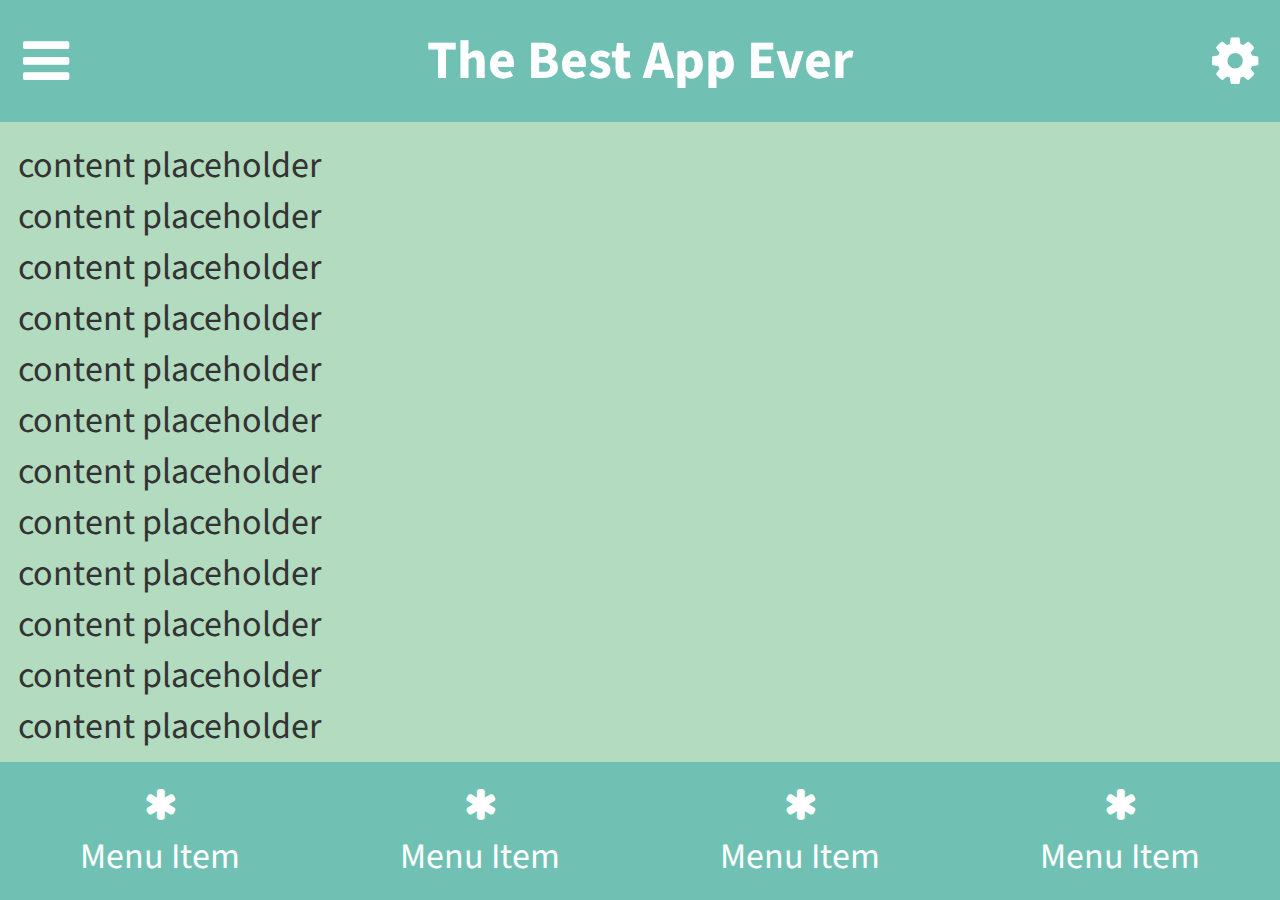
<file: 01 - App Layout/Solution/index.html>
<!doctype html>
<html>

<head>
    <title>App Layout</title>
    <meta name="viewport" content="width=device-width">
    
    <link rel="stylesheet" href="https://maxcdn.bootstrapcdn.com/font-awesome/4.5.0/css/font-awesome.min.css">
    <link href='https://fonts.googleapis.com/css?family=Source+Sans+Pro:400,700,300' rel='stylesheet' type='text/css'>
    
    <link rel="stylesheet" href="styles.css">
</head>

<body>
    <!-- menu that slides in -->
    <nav class="menu">
        <i class="fa fa-times" action="close-menu"></i>
        <a href="#">
            <i class="fa fa-asterisk"></i>Menu Items</a>
        <a href="#">
            <i class="fa fa-asterisk"></i>Menu Items</a>
        <a href="#">
            <i class="fa fa-asterisk"></i>Menu Items</a>
        <a href="#">
            <i class="fa fa-asterisk"></i>Menu Items</a>
        <a href="#">
            <i class="fa fa-asterisk"></i>Menu Items</a>
    </nav>

    <section class="container">
        
        <!-- header bar (top) -->
        <header>
            <i class="fa fa-bars" action="open-menu"></i>
            <h1>The Best App Ever</h1>
            <i class="fa fa-cog"></i>
        </header>

        <!-- content goes here -->
        <main>
            <p>content placeholder</p>
            <p>content placeholder</p>
            <p>content placeholder</p>
            <p>content placeholder</p>
            <p>content placeholder</p>
            <p>content placeholder</p>
            <p>content placeholder</p>
            <p>content placeholder</p>
            <p>content placeholder</p>
            <p>content placeholder</p>
            <p>content placeholder</p>
            <p>content placeholder</p>
            <p>content placeholder</p>
            <p>content placeholder</p>
            <p>content placeholder</p>
            <p>content placeholder</p>
            <p>content placeholder</p>
            <p>content placeholder</p>
            <p>content placeholder</p>
            <p>content placeholder</p>
            <p>content placeholder</p>
            <p>content placeholder</p>
            <p>content placeholder</p>
            <p>content placeholder</p>
            <p>content placeholder</p>
            <p>content placeholder</p>
            <p>content placeholder</p>
            <p>content placeholder</p>
            <p>content placeholder</p>
            <p>content placeholder</p>
            <p>content placeholder</p>
            <p>content placeholder</p>
            <p>content placeholder</p>
            <p>content placeholder</p>
            <p>content placeholder</p>
            <p>content placeholder</p>
            <p>content placeholder</p>
            <p>content placeholder</p>
        </main>

        <!-- footer bar (bottom) -->
        <footer>
            <a href="#">
                <i class="fa fa-asterisk"></i><span>Menu Item</span>
            </a>
            <a href="#">
                <i class="fa fa-asterisk"></i><span>Menu Item</span>
            </a>
            <a href="#">
                <i class="fa fa-asterisk"></i><span>Menu Item</span>
            </a>
            <a href="#">
                <i class="fa fa-asterisk"></i><span>Menu Item</span>
            </a>
        </footer>
        
    </section>

    <script src="script.js"></script>
</body>

</html>
</file>
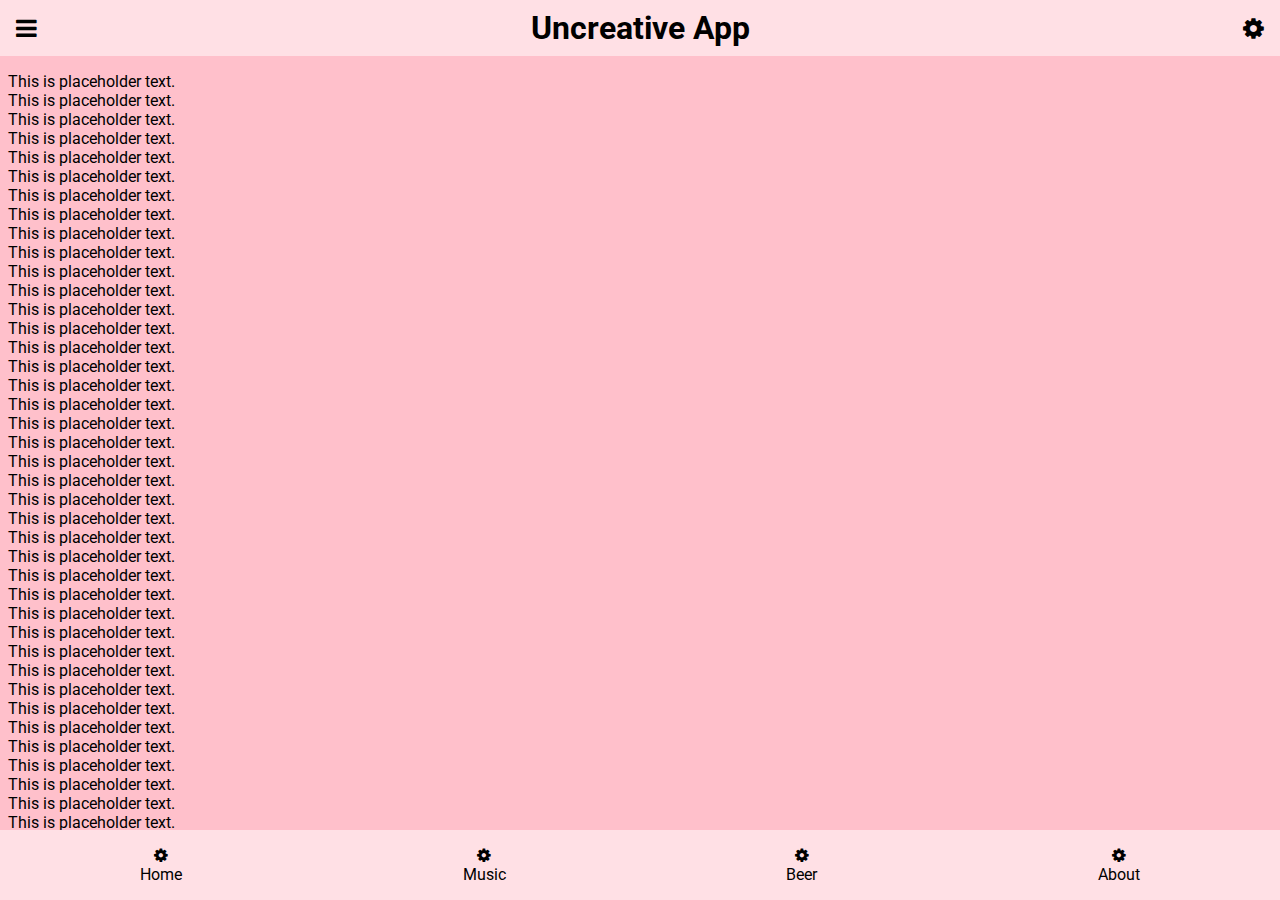
<file: 01 - App Layout/Work Done in Class/index.html>
<!doctype html>
<html>
<head>
    <title>App Layout</title>
    
    <meta name="viewport" content="width=device-width">
    
    <link href="https://fonts.googleapis.com/css?family=Roboto:300,400,700" rel="stylesheet">
    <link rel="stylesheet" href="https://maxcdn.bootstrapcdn.com/font-awesome/4.7.0/css/font-awesome.min.css">
    <link rel="stylesheet" href="styles.css">
</head>
<body>
    
    <nav>
        <i class="fa fa-times" action="closeMenu"></i>
        <a href="#">Home</a>
        <a href="#">Music</a>
        <a href="#">About</a>
        <a href="#">Contact</a>
    </nav>
    
    
    <main>
        <header>
            <i class="fa fa-bars"></i>
            <h1>Uncreative App</h1>
            <i class="fa fa-cog"></i>
        </header>
        
        <section>
            <p>This is placeholder text.</p>
            <p>This is placeholder text.</p>
            <p>This is placeholder text.</p>
            <p>This is placeholder text.</p>
            <p>This is placeholder text.</p>
            <p>This is placeholder text.</p>
            <p>This is placeholder text.</p>
            <p>This is placeholder text.</p>
            <p>This is placeholder text.</p>
            <p>This is placeholder text.</p>
            <p>This is placeholder text.</p>
            <p>This is placeholder text.</p>
            <p>This is placeholder text.</p>
            <p>This is placeholder text.</p>
            <p>This is placeholder text.</p>
            <p>This is placeholder text.</p>
            <p>This is placeholder text.</p>
            <p>This is placeholder text.</p>
            <p>This is placeholder text.</p>
            <p>This is placeholder text.</p>
            <p>This is placeholder text.</p>
            <p>This is placeholder text.</p>
            <p>This is placeholder text.</p>
            <p>This is placeholder text.</p>
            <p>This is placeholder text.</p>
            <p>This is placeholder text.</p>
            <p>This is placeholder text.</p>
            <p>This is placeholder text.</p>
            <p>This is placeholder text.</p>
            <p>This is placeholder text.</p>
            <p>This is placeholder text.</p>
            <p>This is placeholder text.</p>
            <p>This is placeholder text.</p>
            <p>This is placeholder text.</p>
            <p>This is placeholder text.</p>
            <p>This is placeholder text.</p>
            <p>This is placeholder text.</p>
            <p>This is placeholder text.</p>
            <p>This is placeholder text.</p>
            <p>This is placeholder text.</p>
            <p>This is placeholder text.</p>
            <p>This is placeholder text.</p>
            <p>This is placeholder text.</p>
            <p>This is placeholder text.</p>
            <p>This is placeholder text.</p>
            <p>This is placeholder text.</p>
        </section>
        
        <footer>
            <a href="#">
                <i class="fa fa-cog"></i>
                <span>Home</span>
            </a>
            <a href="#">
                <i class="fa fa-cog"></i>
                <span>Music</span>
            </a>
            <a href="#">
                <i class="fa fa-cog"></i>
                <span>Beer</span>
            </a>
            <a href="#">
                <i class="fa fa-cog"></i>
                <span>About</span>
            </a>
        </footer>
    </main>
    
    <script src="http://code.jquery.com/jquery-3.1.1.min.js"></script>
    <script src="code.js"></script>
</body>
</html>
</file>
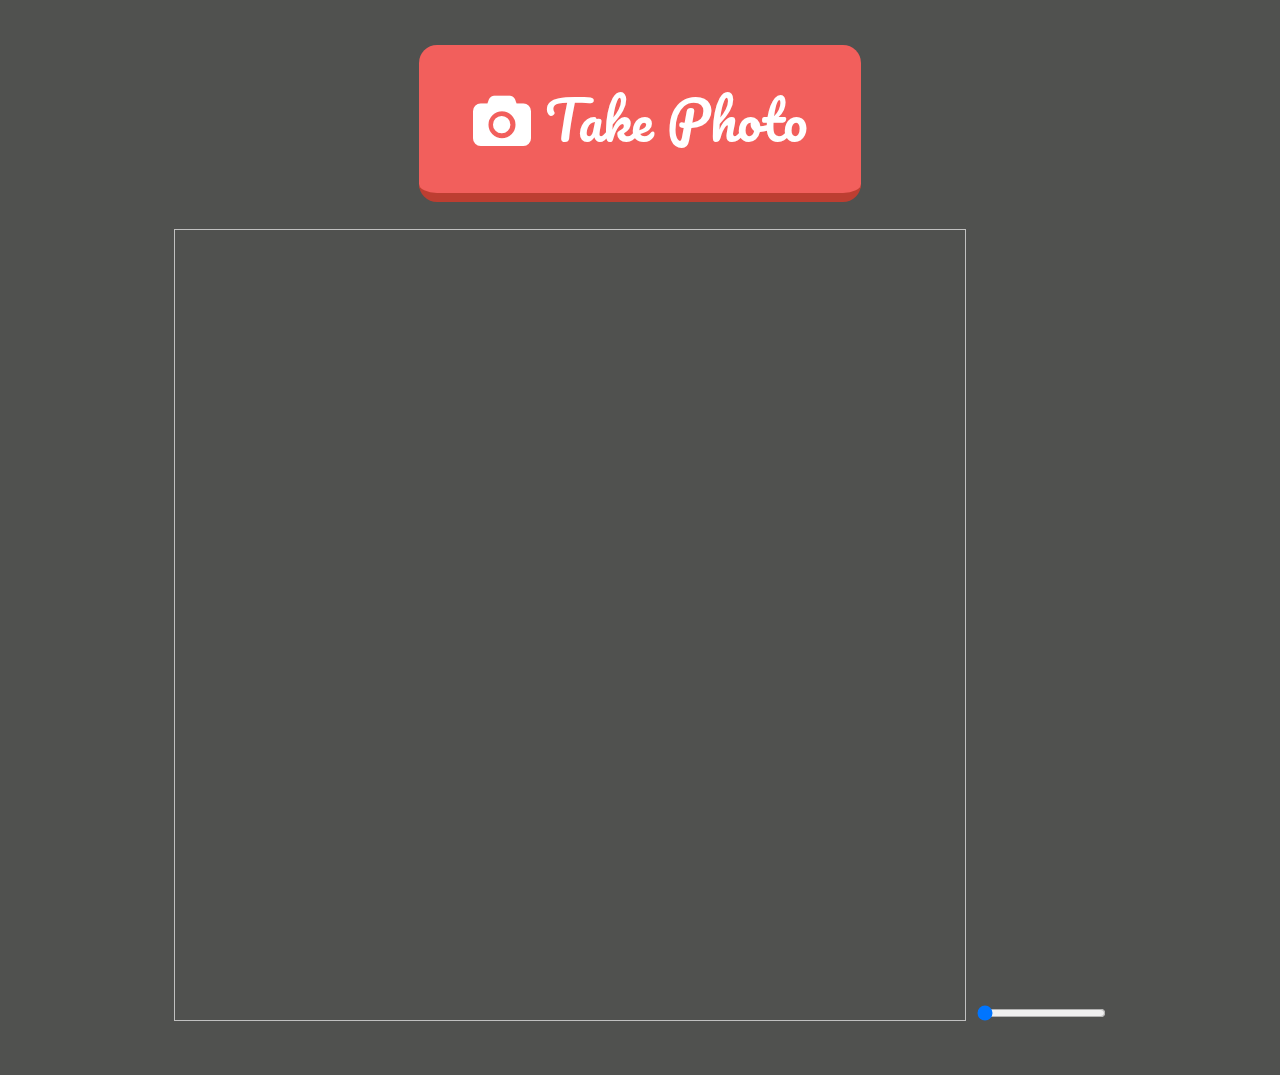
<file: 02 - Camera/Solution/index.html>
<!doctype html>
<html>

<head>
    <title>Camera</title>
    <link rel="stylesheet" href="https://maxcdn.bootstrapcdn.com/font-awesome/4.5.0/css/font-awesome.min.css">
    <link href='http://fonts.googleapis.com/css?family=Pacifico' rel='stylesheet' type='text/css'>
    <link rel="stylesheet" href="styles.css">
</head>

<body>

    <!-- take a photo button -->
    <input type="file" id="file">
    <label class="btn" for="file">
        <i class="fa fa-camera"></i> Take Photo
    </label>

    <!-- show image -->
    <img id="preview">

    <!-- effect controls -->
    <!-- <a href="#" class="btn yellow small" action="toggle-effect">Apply Effect</a>-->
    <input type="range" max="360" value="0" action="adjust-effect">

    <script src="https://code.jquery.com/jquery-2.2.2.min.js" integrity="sha256-36cp2Co+/62rEAAYHLmRCPIych47CvdM+uTBJwSzWjI=" crossorigin="anonymous"></script>
    <script src="script.js"></script>
</body>

</html>
</file>
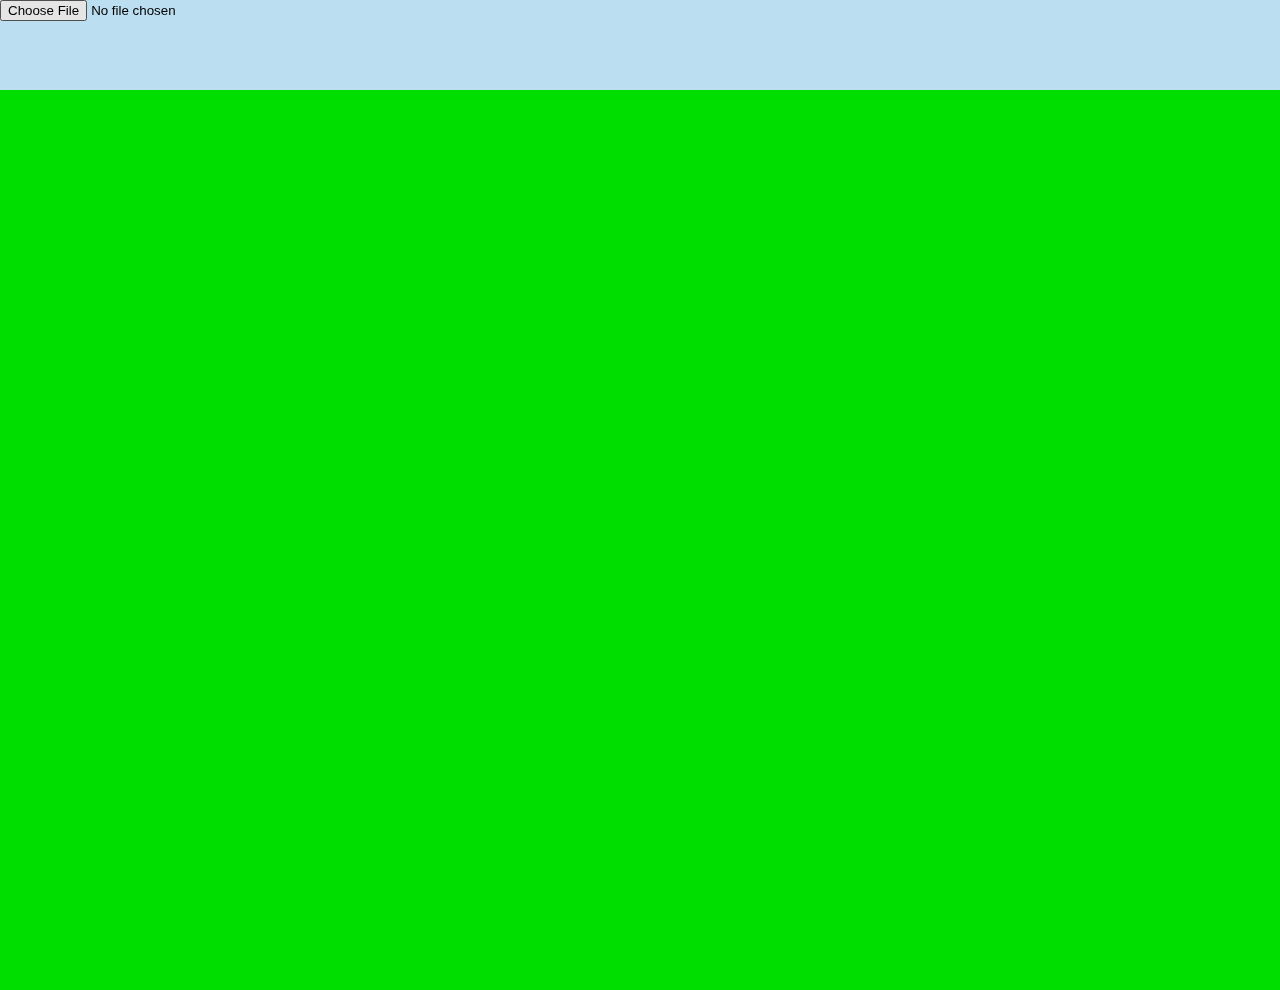
<file: 02 - Camera/Work Done in Class/index.html>
<!doctype html>
<html>
<head>
    <title>Camera</title>
    <meta name="viewport" content="width=device-width">

    <link rel="stylesheet" href="styles.css">
</head>
<body>
    
    <input type="file">
    <img id="preview">
    <div></div>
    
    <script src="http://code.jquery.com/jquery-3.1.1.min.js"></script>
    <script src="code.js"></script>
</body>
</html>
</file>
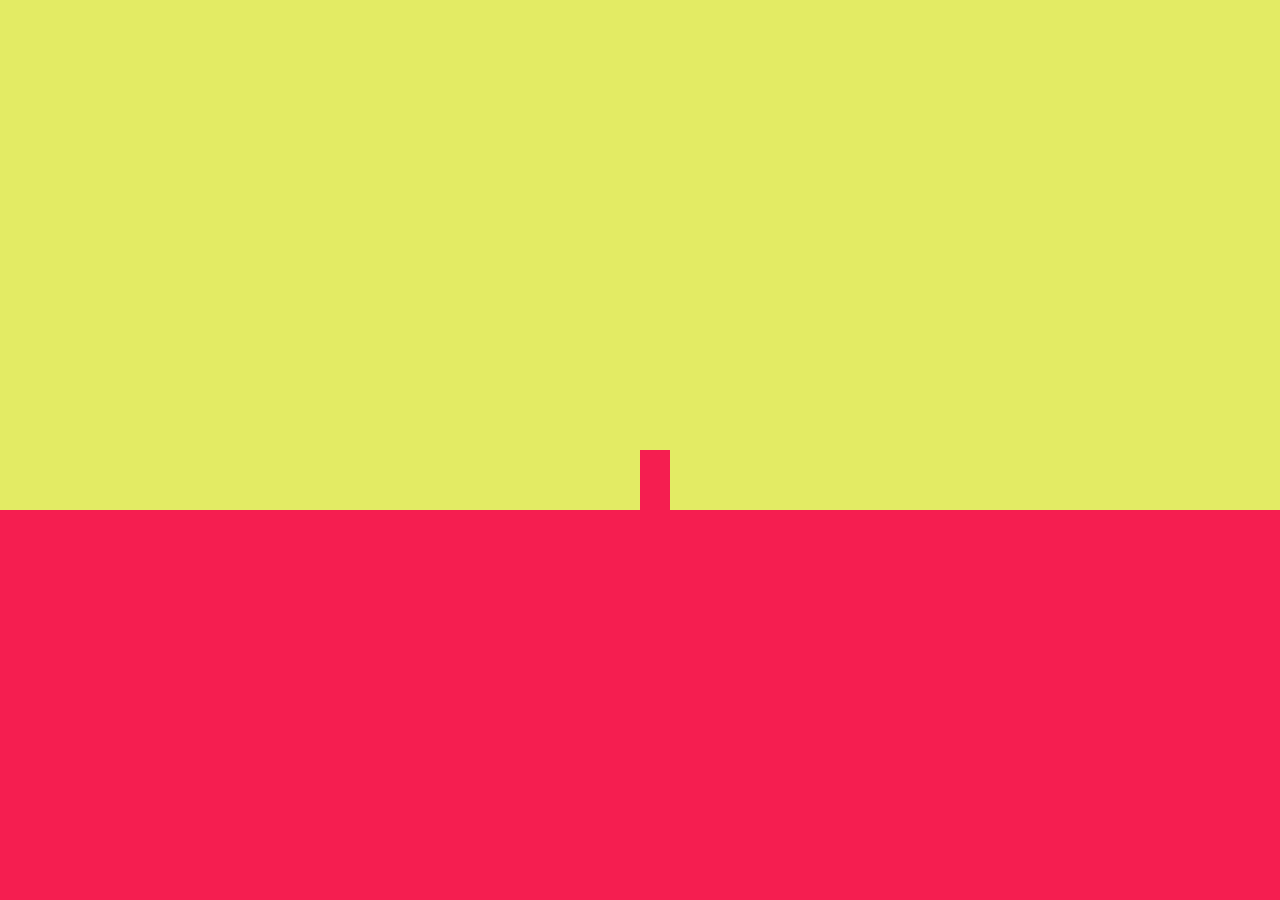
<file: 05 - Gamepad/Solution/index.html>
<!doctype html>
<html>

<head>
    <meta name="viewport" content="width=device-width, initial-scale=1">
    <title>Gamepad</title>
    <link rel="stylesheet" href="styles.css">
</head>

<body>
    <div id="player"></div>
    <div id="floor"></div>

    <script src="https://code.jquery.com/jquery-3.2.1.min.js"></script>
    <script src="script.js"></script>
</body>

</html>
</file>
<file: 01 - App Layout/Solution/styles.css>
* {
    padding: 0;
    margin: 0;
    box-sizing: border-box;
    font-family: 'Source Sans Pro', sans-serif;
}

h1, h2, h3, h4, h5, h6 {
    font-size: 100%;
}

body {
    background-color: #B2DBBF;
    color: hsl(0, 0%, 20%);
    font-size: 4vmin;
    overflow: hidden;
}


/* -- app layout -- */

.container {
    height: 100vh;
    display: flex;
    flex-direction: column;
}


/* -- content -- */

main {
    overflow-y: auto;
    padding: 2vmin;
    flex: 1;
}


/* -- header bar (top of screen) -- */

header {
    background-color: #70C1B3;
    padding: 2.5vmin;
    display: flex;
    justify-content: space-between;
    align-items: center;
    color: white;
    font-size: 150%;
}

header i {
    padding: 2vmin;
    margin: -2vmin;
}


/* -- menu (slides in) -- */

nav {
    background-color: #247BA0;
    position: fixed;
    width: 100vw;
    top: 0;
    bottom: 0;
    left: -100vw;
    z-index: 100;
    transition: 0.25s; /* speed close */
    color: white;
    font-size: 120%;
}

/* open nav */
nav.show {
    transition: 0.4s; /* speed open */
    transform: translateX(100vw);
}

/* close button */
nav i[action="close-menu"] {
    padding: 3vmin;
    font-size: 120%;
}

/* menu */
nav a {
    display: block;
    color: white;
    text-decoration: none;
    padding: 2vmin 0;
    background: hsla(0, 0%, 100%, 0.1);
}

nav a:hover {
    background: hsla(0, 0%, 100%, 0.2);    
}

nav i {
    margin-right: 1vmin;
    padding: 2vmin;
}


/* -- footer (bottom) -- */

footer {
    background-color: #70C1B3;
    display: flex;
    justify-content: space-around;
}

footer a {
    color: white;
    text-decoration: none;
    text-align: center;
    padding: 2vmin;
}

footer a:hover {
    background-color: hsla(0, 0%, 100%, 0.2);
}

footer a span {
    display: block;
}
</file>
<file: 01 - App Layout/Work Done in Class/styles.css>
* {
    padding: 0;
    margin: 0;
    box-sizing: border-box;
}

body {
    font-family: 'Roboto', sans-serif;
    background: pink;
}

main {
    display: flex;
    flex-direction: column;
    height: 100vh;
}


/* nav ----------------------- */
nav {
    height: 100vh;
    background-color: white;
    position: fixed;
    top: 0;
    left: 0;
    right: 0;
    
    transition: transform 0.3s;
    transform: translateX(-100vw);
}

nav.open {
    transform: translateX(0);
}

nav a {
    text-decoration: none;
    color: white;
    background-color: hsla(0, 0%, 0%, 0.6);
    display: block;
    text-align: center;
    padding: 1em;
    font-size: 1.5em;
    border-bottom: 1px solid rgba(255, 255, 255, 0.2);
}

nav a:last-child {
    border-bottom: none;
}



/* content ----------------------- */
main section {
    flex: 1;
    overflow-y: auto;
    padding: 1em 0.5em;
}


/* top bar ----------------------- */
main header {
    display: flex;
    justify-content: space-between;
    align-items: center;
    background-color: rgba(255, 255, 255, 0.5);
}

main header i {
    padding: 1em;
    cursor: pointer;
}

/* icon */
main header i:before {
    font-size: 1.5em;
}


/* footer ----------------------- */
main footer {
    display: flex;
    justify-content: space-around;
    align-items: center;
    background-color: rgba(255, 255, 255, 0.5);
}

main footer a {
    text-decoration: none;
    color: black;
    padding: 1em 0.75em;
    text-align: center;
}

main footer a i,
main footer a span {
    display: block;
}
</file>
<file: 02 - Camera/Solution/styles.css>
* {
    padding: 0;
    margin: 0;
    box-sizing: border-box;
    font-family: 'Source Sans Pro', sans-serif;
}

h1, h2, h3, h4, h5, h6 {
    font-size: 100%;
}

body {
    background-color: #50514F;
    padding: 5vh 3vw;
    color: hsl(0, 0%, 90%);
    font-size: 4vmin;
    text-align: center;
}


/* -- buttons -- */

input[type=file] {
	width: 0;
	height: 0;
	opacity: 0;
	overflow: hidden;
	position: absolute;
	z-index: -1;
}

.btn {
    padding: 3vmin 6vmin;
    display: inline-block;
    font-size: 150%;
    border-radius: 2vmin;
    font-family: 'Pacifico', cursive;
    color: #FFF;
    text-decoration: none;
    transition: all 0.1s;
    background-color: #F25F5C;
    border-bottom: 1vmin solid #BD3E31;
}

.btn.yellow {
    background-color: #FFE066;
    border-bottom-color: #cfb055;
    color: hsla(0, 0%, 0%, 0.6);
}

.btn.small {
    transform: scale(0.6);
}


/* -- image -- */

#preview {
    height: calc(100vmin - 12vmin);
    width: calc(100vmin - 12vmin);
    object-fit: cover;
    margin-top: 3vh;
}

.effect {
  -webkit-filter: sepia(1);
  filter: sepia(1);
}
</file>
<file: 02 - Camera/Work Done in Class/styles.css>
* {
    padding: 0;
    margin: 0;
    box-sizing: border-box;
}

body {
    /* from coolors.co */
    background-color: #BBDEF0;
}

img {
    max-width: 100vw;
    filter: hue-rotate(90deg);
}

div {
    background: green;
    width: 100vw;
    height: 100vh;
    position: absolute;
    top: 10vh;
    left: 0;
    right: 0;
    
    mix-blend-mode: hard-light;
}
</file>
<file: 05 - Gamepad/Solution/styles.css>
body {
    overflow: hidden;
    background: #E3EB64;
}

#player {
    background: #F51E50;
    width: 30px;
    height: 60px;
    position: absolute;
    left: 50%;
    top: 50%;
}

#floor {
    background: #F51E50;
    height: calc(50% - 60px);
    position: absolute;
    bottom: 0;
    left: 0;
    right: 0;
}
</file>
